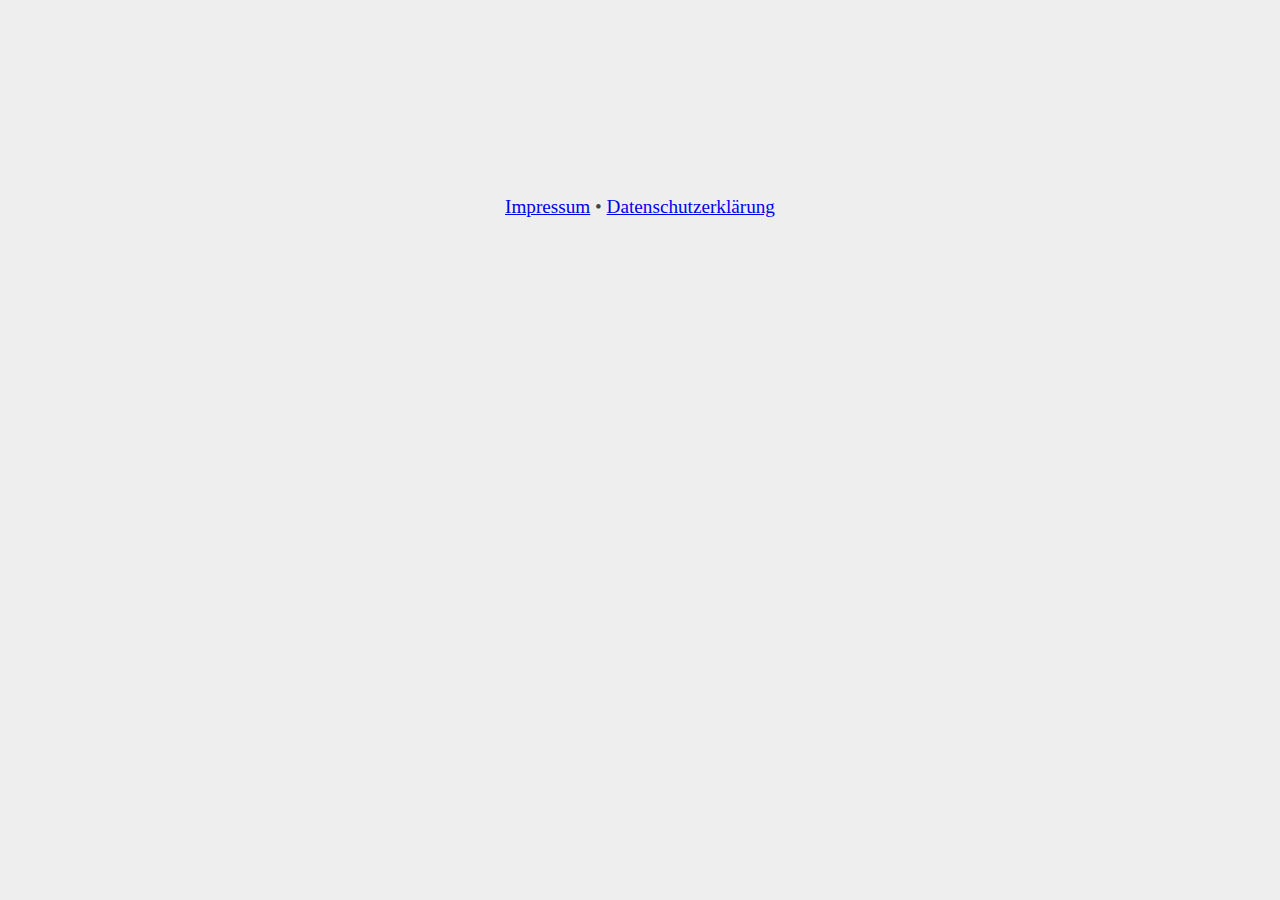
<file: index.html>
<!DOCTYPE html>

<html lang="en">

<head>
    <meta
        charset="utf-8">

    <meta
        name="viewport"
        content="width=device-width, initial-scale=1.0">

    <link
        rel="stylesheet"
        type="text/css"
        href="/style.css">

    <title>davidheresy.de</title>
</head>

<body>
    <footer>
        <a
            href="/impressum">
            Impressum</a>
        •
        <a
            href="/datenschutz">
            Datenschutzerklärung</a>
    </footer>
</body>

</html>
</file>
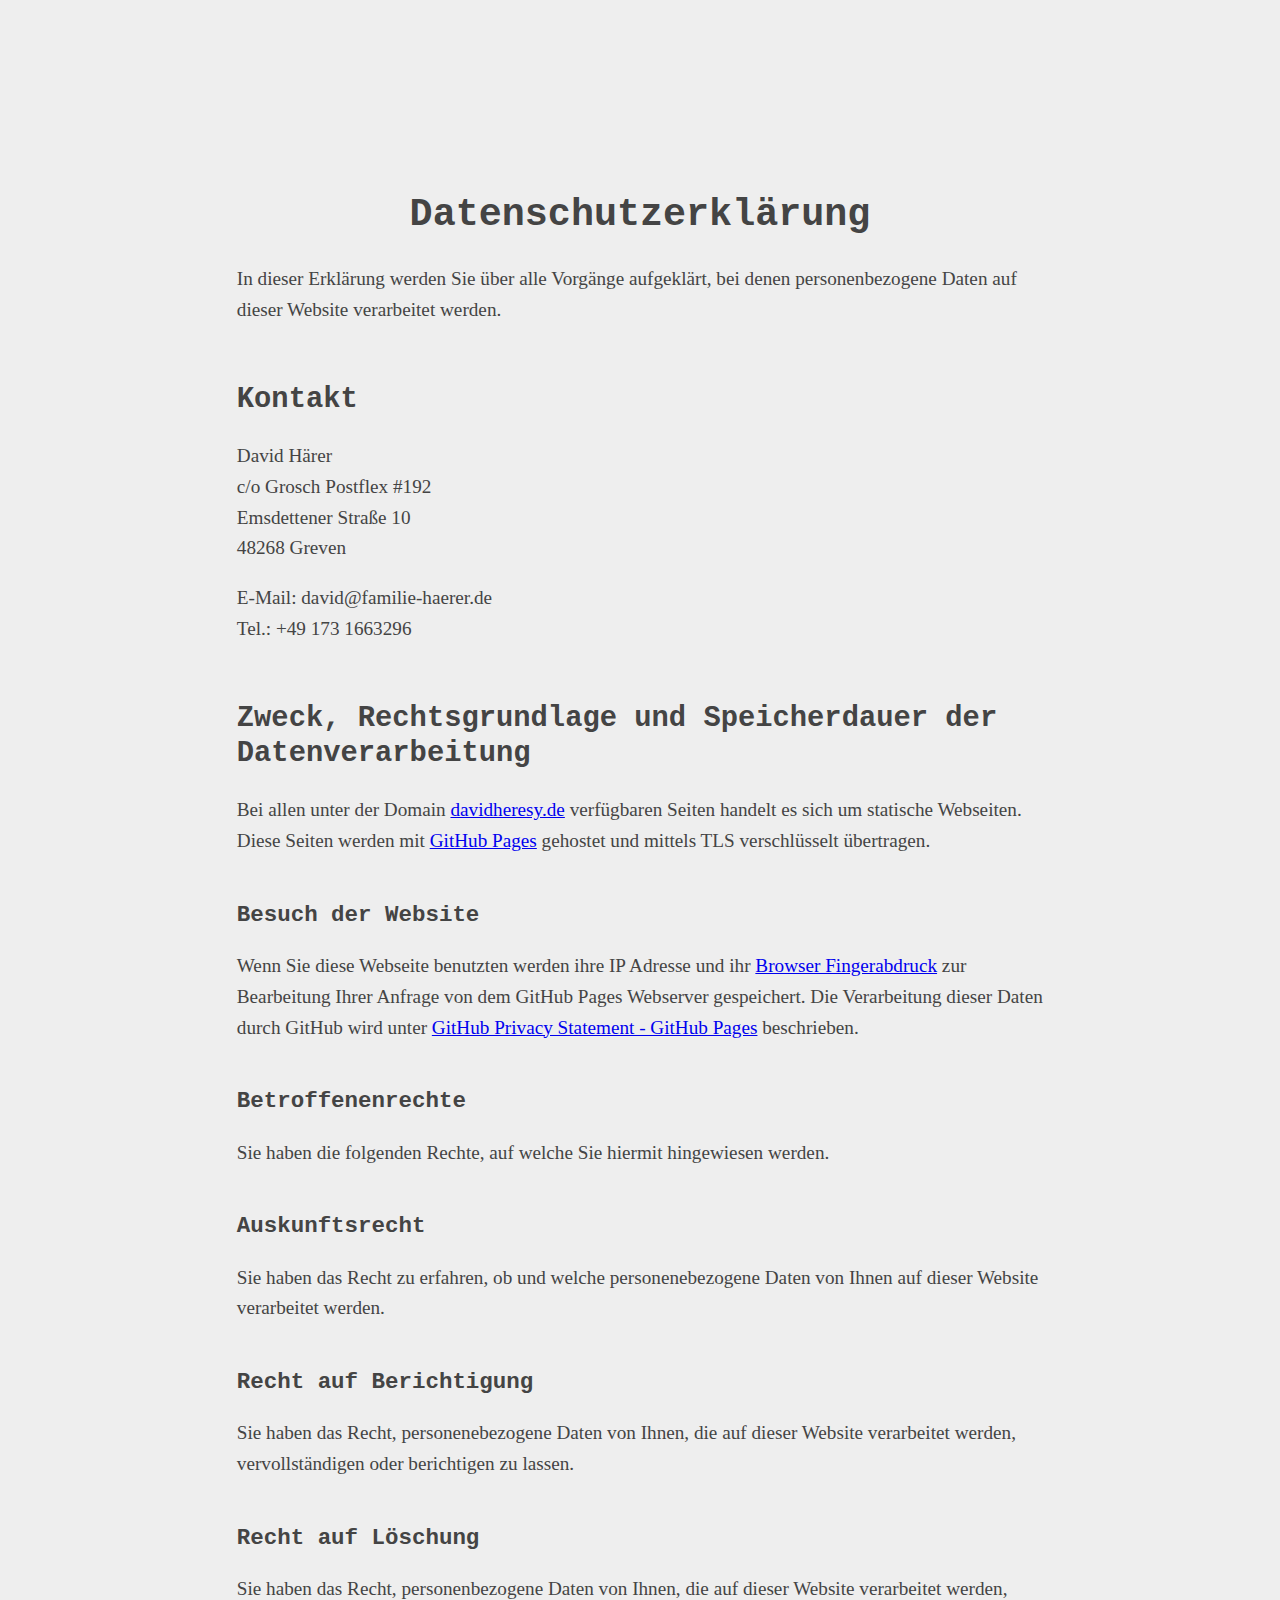
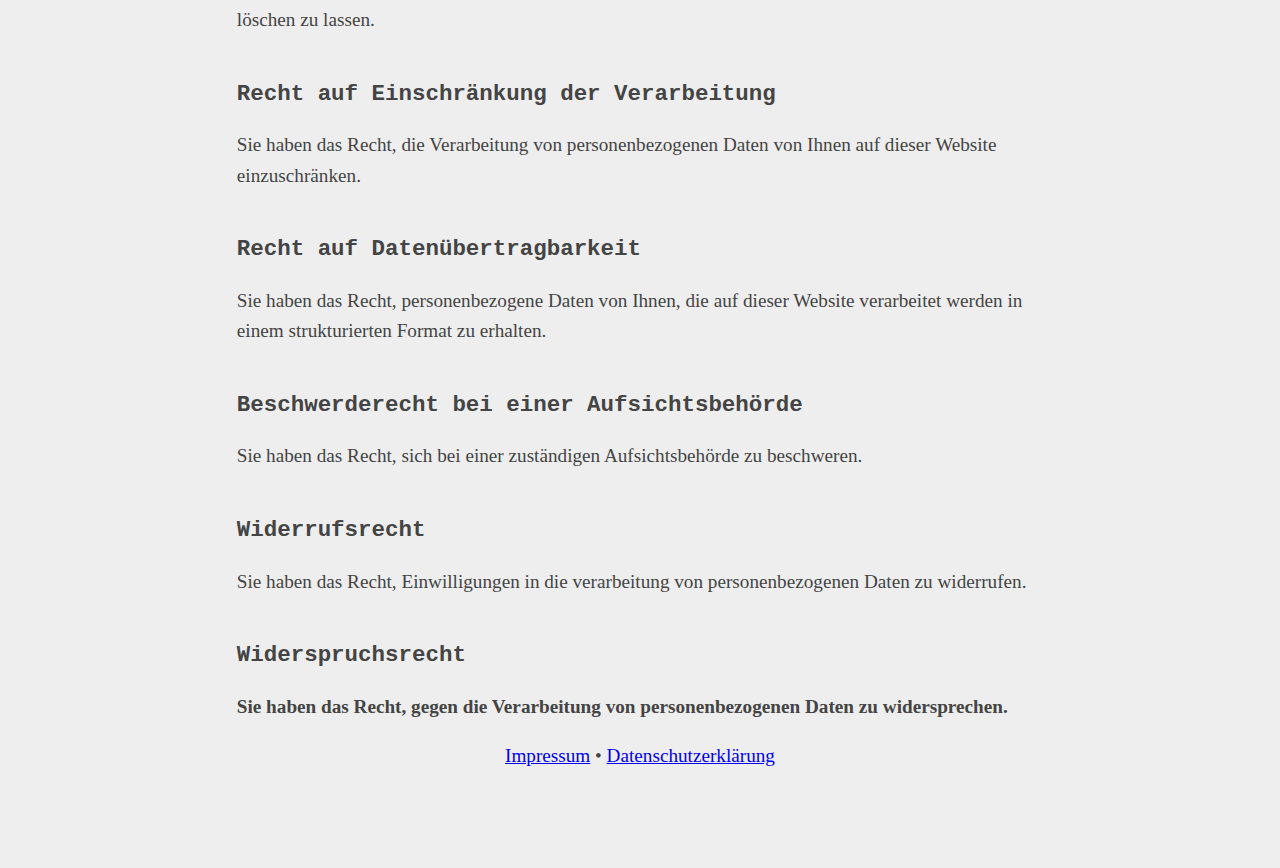
<file: datenschutz.html>
<!DOCTYPE html>

<html lang="en">

<head>
    <meta
        charset="utf-8">

    <meta
        name="viewport"
        content="width=device-width, initial-scale=1.0">

    <link
        rel="stylesheet"
        type="text/css"
        href="/style.css">

    <title>Datenschutzerklärung • davidheresy.de</title>
</head>

<body>
    <h1>Datenschutzerklärung</h1>

    <p>
        In dieser Erklärung werden Sie über alle Vorgänge aufgeklärt, 
        bei denen personenbezogene Daten auf dieser Website verarbeitet werden.
    </p>

    <h2>Kontakt</h2>
    
    <p>
        David Härer<br>
        c/o Grosch Postflex #192<br>
        Emsdettener Straße 10<br>
        48268 Greven
    </p>
    
    <p>
        E-Mail: david@familie-haerer.de<br>
        Tel.: +49 173 1663296
    </p>


    <h2>Zweck, Rechtsgrundlage und Speicherdauer der Datenverarbeitung</h2>

    <p>
        Bei allen unter der Domain 
        <a href="https://davidheresy.de">davidheresy.de</a>
        verfügbaren Seiten handelt es sich um statische Webseiten.
        Diese Seiten werden mit 
        <a
            href="https://pages.github.com/">
            GitHub Pages</a>
        gehostet und mittels TLS verschlüsselt übertragen.
    </p>
    
    <h3>Besuch der Website</h3>

    <p>
        Wenn Sie diese Webseite benutzten werden ihre IP Adresse und ihr
        <a 
            href="https://coveryourtracks.eff.org/">
            Browser Fingerabdruck</a>
        zur Bearbeitung Ihrer Anfrage von dem GitHub Pages Webserver
        gespeichert.
        Die Verarbeitung dieser Daten durch GitHub wird unter
        <a 
            href="https://docs.github.com/en/github/site-policy/github-privacy-statement#github-pages">
            GitHub Privacy Statement - GitHub Pages</a>
        beschrieben.
    </p>

    <h3>Betroffenenrechte</h3>

    <p>
        Sie haben die folgenden Rechte, auf welche Sie hiermit hingewiesen
        werden.
    </p>

    <h3>Auskunftsrecht</h3>

    <p>
        Sie haben das Recht zu erfahren, ob und welche personenebezogene Daten
        von Ihnen auf dieser Website verarbeitet werden.
    </p>

    <h3>Recht auf Berichtigung</h3>

    <p>
        Sie haben das Recht, personenebezogene Daten von Ihnen, die auf dieser
        Website verarbeitet werden, vervollständigen oder berichtigen zu
        lassen.
    </p>

    <h3>Recht auf Löschung</h3>

    <p>
        Sie haben das Recht, personenbezogene Daten von Ihnen, die auf dieser
        Website verarbeitet werden, löschen zu lassen.
    </p>

    <h3>Recht auf Einschränkung der Verarbeitung</h3>

    <p>
        Sie haben das Recht, die Verarbeitung von personenbezogenen Daten von
        Ihnen auf dieser Website einzuschränken.
    </p>

    <h3>Recht auf Datenübertragbarkeit</h3>

    <p>
        Sie haben das Recht, personenbezogene Daten von Ihnen, die auf dieser
        Website verarbeitet werden in einem strukturierten Format zu erhalten.
    </p>

    <h3>Beschwerderecht bei einer Aufsichtsbehörde</h3>

    <p>
        Sie haben das Recht, sich bei einer zuständigen Aufsichtsbehörde zu
        beschweren. 
    </p>

    <h3>Widerrufsrecht</h3>

    <p>
        Sie haben das Recht, Einwilligungen in die verarbeitung von
        personenbezogenen Daten zu widerrufen.
    </p>

    <h3>Widerspruchsrecht</h3>

    <p>
    <b>
        Sie haben das Recht, gegen die Verarbeitung von personenbezogenen Daten zu
        widersprechen.
    </b>
    </p>
    
    <footer>
        <a
            href="/impressum">
            Impressum</a>
        •
        <a
            href="/datenschutz">
            Datenschutzerklärung</a>
    </footer>
</body>

</html>
</file>
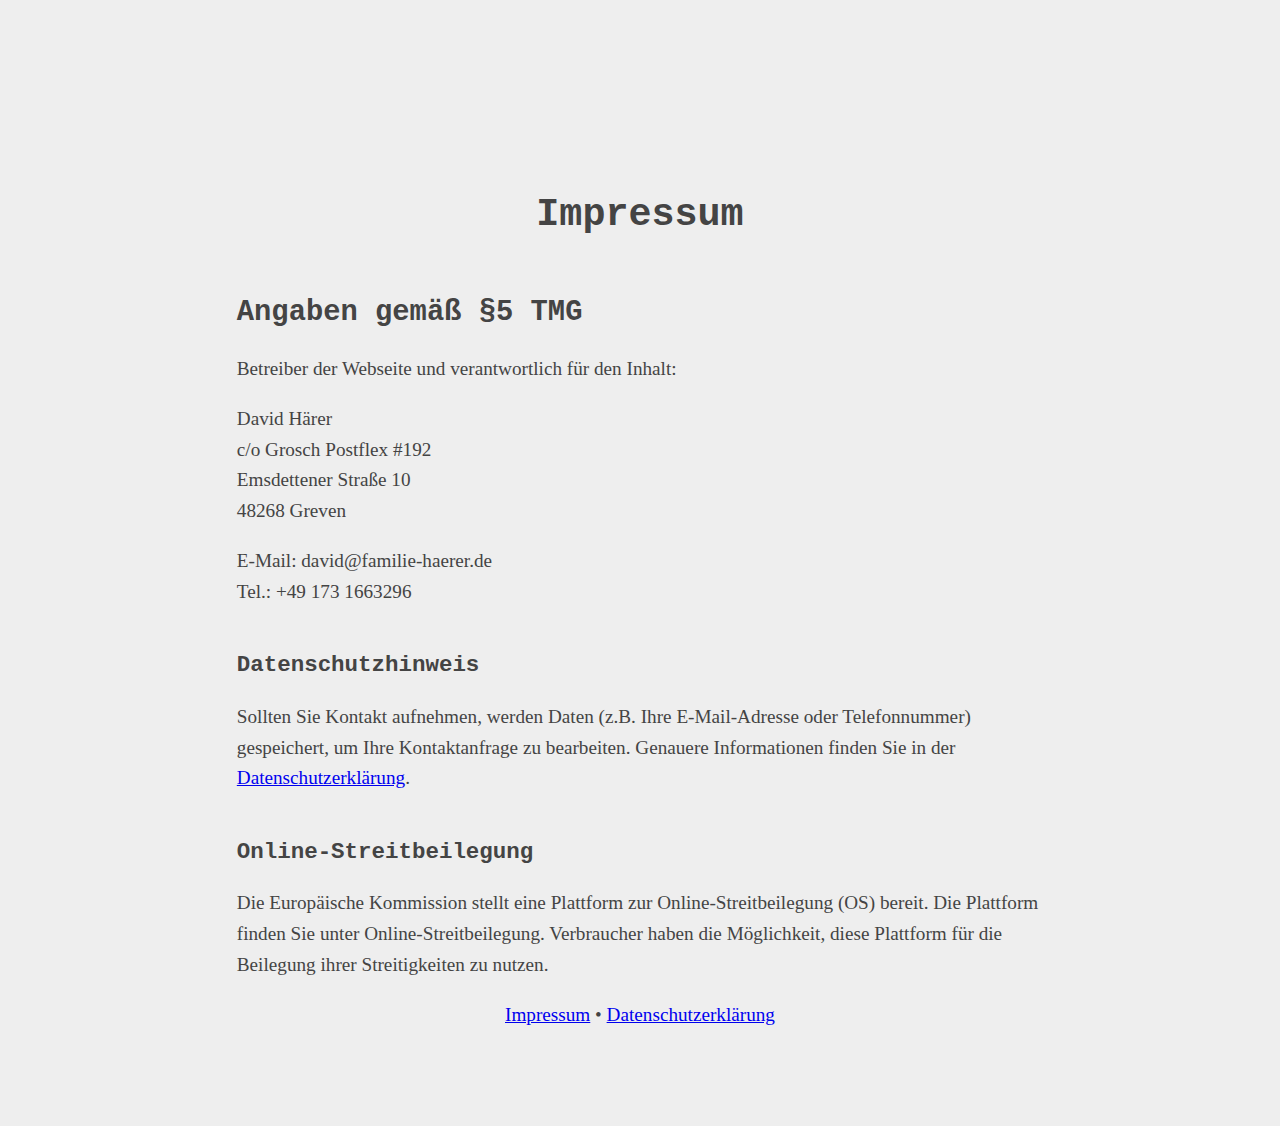
<file: impressum.html>
<!DOCTYPE html>

<html lang="en">

<head>
    <meta
        charset="utf-8">

    <meta
        name="viewport"
        content="width=device-width, initial-scale=1.0">

    <link
        rel="stylesheet"
        type="text/css"
        href="/style.css">
    
    <title>Impressum • davidheresy.de</title>
</head>

<body>
    <h1>Impressum</h1>

    <h2>Angaben gemäß §5 TMG</h2>

    <p>
        Betreiber der Webseite und verantwortlich für den Inhalt:
    </p>

    <p>
        David Härer<br>
        c/o Grosch Postflex #192<br>
        Emsdettener Straße 10<br>
        48268 Greven
    </p>

    <p>
        E-Mail: david@familie-haerer.de<br>
        Tel.: +49 173 1663296
    </p>
    
    <h3>Datenschutzhinweis</h3>

    <p>
        Sollten Sie Kontakt aufnehmen, werden Daten (z.B. Ihre E-Mail-Adresse
        oder Telefonnummer) gespeichert, um Ihre Kontaktanfrage zu bearbeiten.
        Genauere Informationen finden Sie in der
        <a href="/datenschutz">Datenschutzerklärung</a>.
    </p>

    <h3>Online-Streitbeilegung</h3>

    <p>
        Die Europäische Kommission stellt eine Plattform zur
        Online-Streitbeilegung (OS) bereit. Die Plattform finden Sie unter
        Online-Streitbeilegung. Verbraucher haben die Möglichkeit, diese
        Plattform für die Beilegung ihrer Streitigkeiten zu nutzen.
    </p>
    
    <footer>
        <a
            href="/impressum">
            Impressum</a>
        •
        <a
            href="/datenschutz">
            Datenschutzerklärung</a>
    </footer>
</body>

</html>
</file>
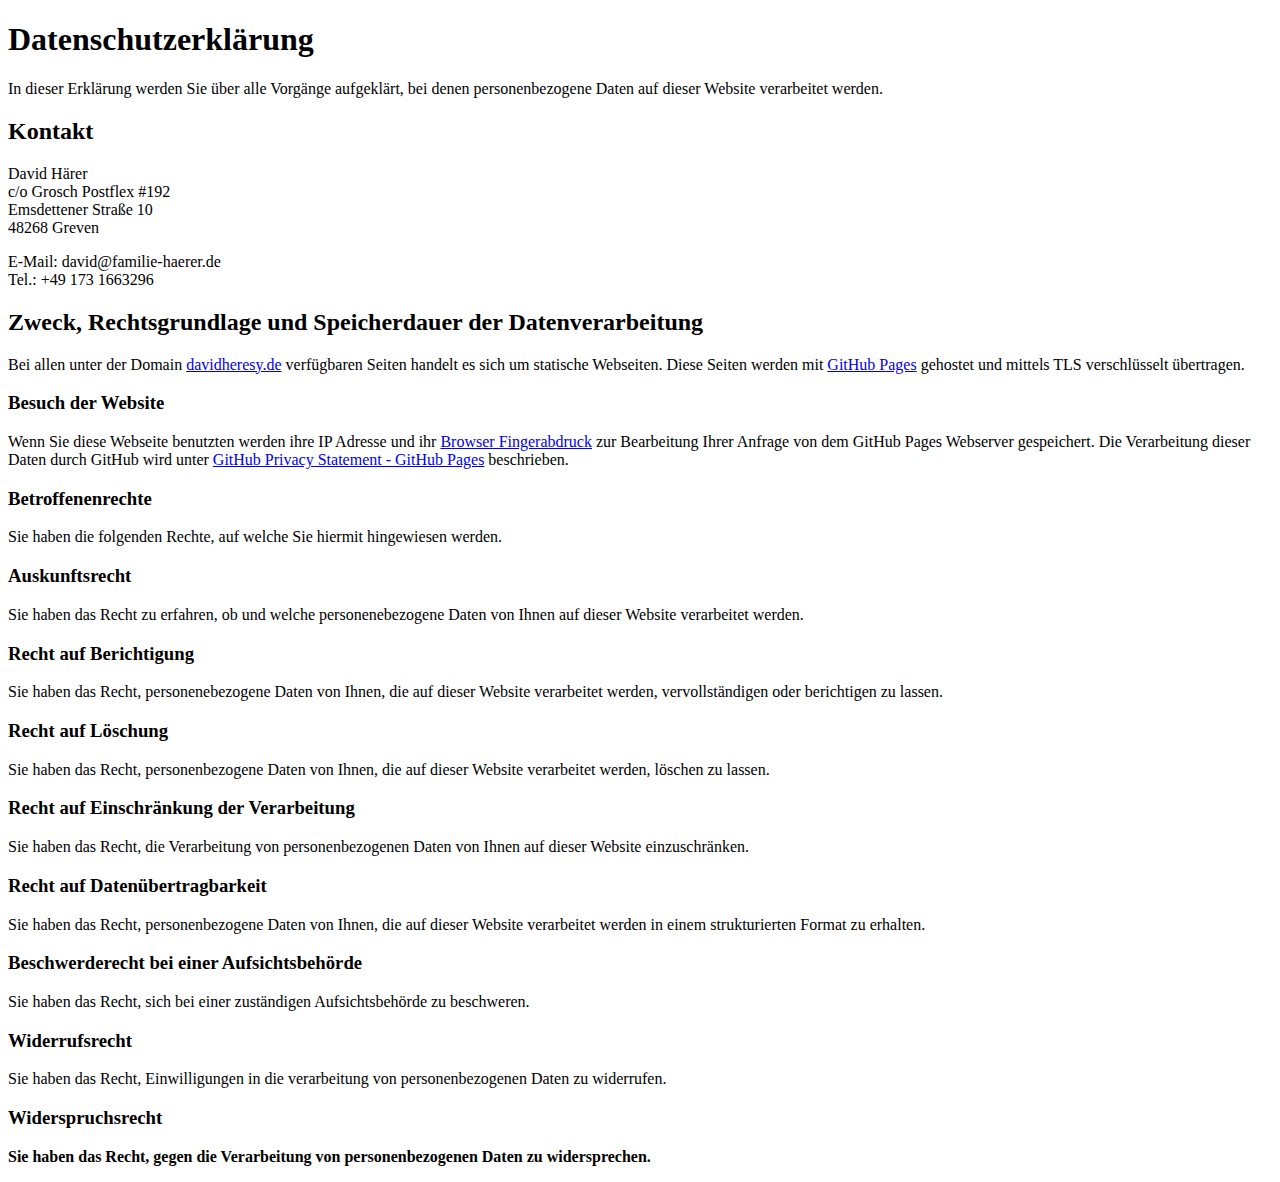
<file: docs/datenschutz.html>
<!DOCTYPE html>
<html lang="en">
<head>
    <script src="https://davidheresy.de/assets/index.js"></script>
</head>
<body>
<main>
    <h1>Datenschutzerklärung</h1>

    <p>
        In dieser Erklärung werden Sie über alle Vorgänge aufgeklärt, 
        bei denen personenbezogene Daten auf dieser Website verarbeitet werden.
    </p>

    <h2>Kontakt</h2>
    
    <p>
        David Härer<br>
        c/o Grosch Postflex #192<br>
        Emsdettener Straße 10<br>
        48268 Greven
    </p>
    
    <p>
        E-Mail: david@familie-haerer.de<br>
        Tel.: +49 173 1663296
    </p>


    <h2>Zweck, Rechtsgrundlage und Speicherdauer der Datenverarbeitung</h2>

    <p>
        Bei allen unter der Domain 
        <a
            href="https://davidheresy.de"
            >davidheresy.de</a>
        verfügbaren Seiten handelt es sich um statische Webseiten.
        Diese Seiten werden mit 
        <a
            href="https://pages.github.com/"
            >GitHub Pages</a>
        gehostet und mittels TLS verschlüsselt übertragen.
    </p>
    
    <h3>Besuch der Website</h3>

    <p>
        Wenn Sie diese Webseite benutzten werden ihre IP Adresse und ihr
        <a 
            href="https://coveryourtracks.eff.org/"
            >Browser Fingerabdruck</a>
        zur Bearbeitung Ihrer Anfrage von dem GitHub Pages Webserver
        gespeichert.
        Die Verarbeitung dieser Daten durch GitHub wird unter
        <a 
            href="https://docs.github.com/en/github/site-policy/github-privacy-statement#github-pages"
            >GitHub Privacy Statement - GitHub Pages</a>
        beschrieben.
    </p>

    <h3>Betroffenenrechte</h3>

    <p>
        Sie haben die folgenden Rechte, auf welche Sie hiermit hingewiesen
        werden.
    </p>

    <h3>Auskunftsrecht</h3>

    <p>
        Sie haben das Recht zu erfahren, ob und welche personenebezogene Daten
        von Ihnen auf dieser Website verarbeitet werden.
    </p>

    <h3>Recht auf Berichtigung</h3>

    <p>
        Sie haben das Recht, personenebezogene Daten von Ihnen, die auf dieser
        Website verarbeitet werden, vervollständigen oder berichtigen zu
        lassen.
    </p>

    <h3>Recht auf Löschung</h3>

    <p>
        Sie haben das Recht, personenbezogene Daten von Ihnen, die auf dieser
        Website verarbeitet werden, löschen zu lassen.
    </p>

    <h3>Recht auf Einschränkung der Verarbeitung</h3>

    <p>
        Sie haben das Recht, die Verarbeitung von personenbezogenen Daten von
        Ihnen auf dieser Website einzuschränken.
    </p>

    <h3>Recht auf Datenübertragbarkeit</h3>

    <p>
        Sie haben das Recht, personenbezogene Daten von Ihnen, die auf dieser
        Website verarbeitet werden in einem strukturierten Format zu erhalten.
    </p>

    <h3>Beschwerderecht bei einer Aufsichtsbehörde</h3>

    <p>
        Sie haben das Recht, sich bei einer zuständigen Aufsichtsbehörde zu
        beschweren. 
    </p>

    <h3>Widerrufsrecht</h3>

    <p>
        Sie haben das Recht, Einwilligungen in die verarbeitung von
        personenbezogenen Daten zu widerrufen.
    </p>

    <h3>Widerspruchsrecht</h3>

    <p>
    <b>
        Sie haben das Recht, gegen die Verarbeitung von personenbezogenen Daten
        zu widersprechen.
    </b>
    </p>
</main>
</body>
</html>
</file>
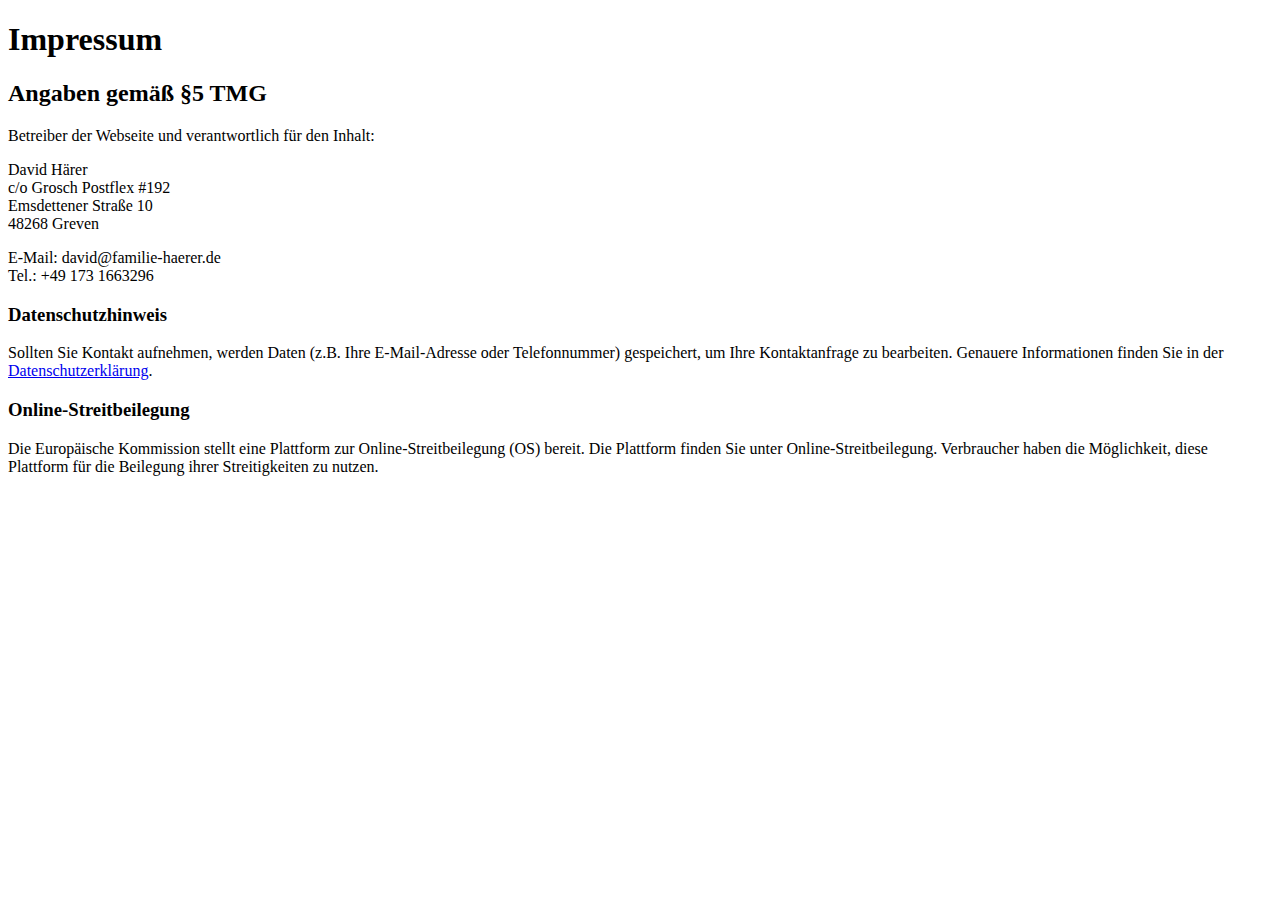
<file: docs/impressum.html>
<!DOCTYPE html>
<html lang="en">
<head>
    <script src="https://davidheresy.de/assets/index.js"></script>
</head>
<body>
<main>
    <h1>Impressum</h1>

    <h2>Angaben gemäß §5 TMG</h2>

    <p>
        Betreiber der Webseite und verantwortlich für den Inhalt:
    </p>

    <p>
        David Härer<br>
        c/o Grosch Postflex #192<br>
        Emsdettener Straße 10<br>
        48268 Greven
    </p>

    <p>
        E-Mail: david@familie-haerer.de<br>
        Tel.: +49 173 1663296
    </p>
    
    <h3>Datenschutzhinweis</h3>

    <p>
        Sollten Sie Kontakt aufnehmen, werden Daten (z.B. Ihre E-Mail-Adresse
        oder Telefonnummer) gespeichert, um Ihre Kontaktanfrage zu bearbeiten.
        Genauere Informationen finden Sie in der
        <a href="/datenschutz">Datenschutzerklärung</a>.
    </p>

    <h3>Online-Streitbeilegung</h3>

    <p>
        Die Europäische Kommission stellt eine Plattform zur
        Online-Streitbeilegung (OS) bereit. Die Plattform finden Sie unter
        Online-Streitbeilegung. Verbraucher haben die Möglichkeit, diese
        Plattform für die Beilegung ihrer Streitigkeiten zu nutzen.
    </p>
</main>
</body>
</html>
</file>
<file: style.css>
body {
    margin-top:     10em;
    margin-bottom:  5em;
    margin-left:    auto;
    margin-right:   auto;
    
    padding-top:    0;
    padding-bottom: 0;
    padding-left:   1em;
    padding-right:  1em;

    max-width:      42em;

    line-height:    1.6;
    font-size:      1.2em;

    color:          #444;
    background:     #EEE;
    
    font-family:    "Times New Roman", Times, serif;
}

h1 {
    text-align:     center;
}

h1, h2, h3 {
    line-height:    1.2;
    margin-top:     2em; 
    font-family:    monospace, monospace;   
}

footer {
    text-align:     center;
}
</file>
